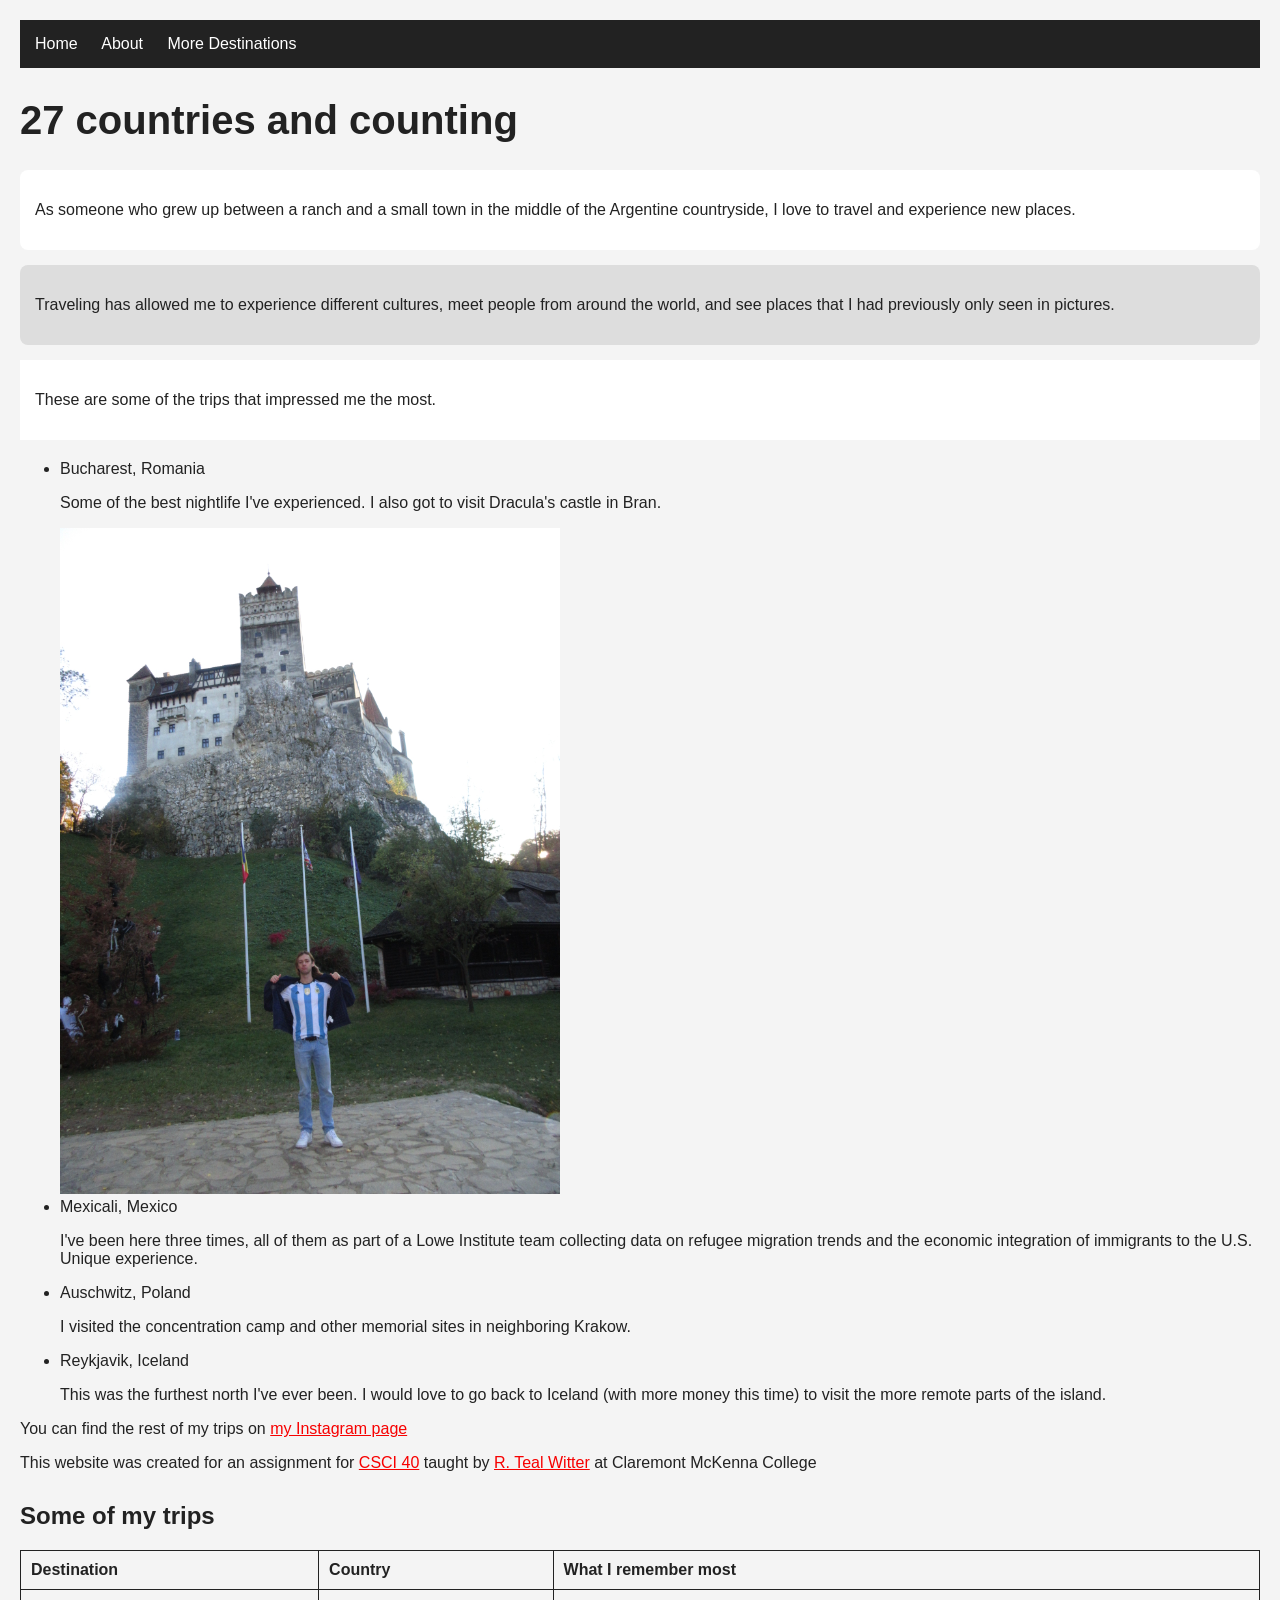
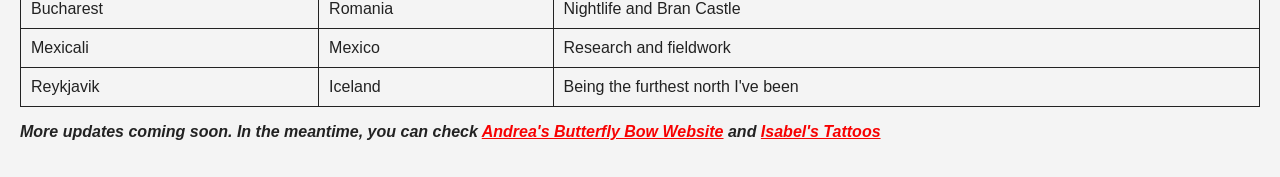
<file: index.html>
<!DOCTYPE html>
<html lang="en">
<head>
  <meta charset="utf-8">
  <title>Grego on tour</title>
<meta name="description" content="...">
<link rel="stylesheet" href="style.css">
<script async src="https://www.googletagmanager.com/gtag/js?id=G-4Y8VCCSVVR"></script>
    <script>
      window.dataLayer = window.dataLayer || [];
      function gtag(){dataLayer.push(arguments);}
      gtag('js', new Date());

      gtag('config', 'G-4Y8VCCSVVR');
    </script>
</head>
<body>
  <nav>
    <a href="index.html">Home</a>
    <a href="about.html">About</a>
    <a href="destinations.html">More Destinations</a>
  </nav>
  <h1>27 countries and counting</h1>
  <div class="intro">
    <p>
        As someone who grew up between a ranch and a small town in the middle of the Argentine countryside,
        I love to travel and experience new places.
    </p>
</div>
<div class="highlight">
    <p>
        Traveling has allowed me to experience different cultures, meet people from around the world,
        and see places that I had previously only seen in pictures.
    </p>
</div>
<div id="main-content">
    <p>
        These are some of the trips that impressed me the most.
    </p>
</div>
 <ul>
  <li>
    Bucharest, Romania
    <p>Some of the best nightlife I've experienced. I also got to visit Dracula's castle in Bran.</p>
    <img src="IMG_1622.JPG" alt="Author posing in front of Bran Castle in Bran, Romania">
  </li>
  <li>
    Mexicali, Mexico
    <p>I've been here three times, all of them as part of a Lowe Institute team collecting data on refugee migration trends and the economic integration of immigrants to the U.S. Unique experience.</p>
  </li>
  <li>
    Auschwitz, Poland
    <p>I visited the concentration camp and other memorial sites in neighboring Krakow.</p>
  </li>
  <li>
    Reykjavik, Iceland
    <p>This was the furthest north I've ever been. I would love to go back to Iceland (with more money this time) to visit the more remote parts of the island.</p>
  </li>
</ul>
  <p>You can find the rest of my trips on <a href="https://www.instagram.com/gregogaravaglia_/">my Instagram page</a> </p>
  <p>This website was created for an assignment for <a href="https://csci40.rtealwitter.com/">CSCI 40</a> taught by <a href="https://www.rtealwitter.com/">R. Teal Witter</a> at Claremont McKenna College
  </p>
  <h2>Some of my trips</h2>

<table>
    <tr>
        <th>Destination</th>
        <th>Country</th>
        <th>What I remember most</th>
    </tr>
    <tr>
        <td>Bucharest</td>
        <td>Romania</td>
        <td>Nightlife and Bran Castle</td>
    </tr>
    <tr>
        <td>Mexicali</td>
        <td>Mexico</td>
        <td>Research and fieldwork</td>
    </tr>
    <tr>
        <td>Reykjavik</td>
        <td>Iceland</td>
        <td>Being the furthest north I've been</td>
    </tr>
</table>
<p>
    <span class="special-text">More updates coming soon. In the meantime, you can check <a href="https://andrea-marie-pua.github.io/lab-homepage/">Andrea's Butterfly Bow Website</a> and <a href="https://ivanessaguerrero.github.io/lab-homepage/">Isabel's Tattoos</a>
    </span>
</p>
</body>
</html>
</file>
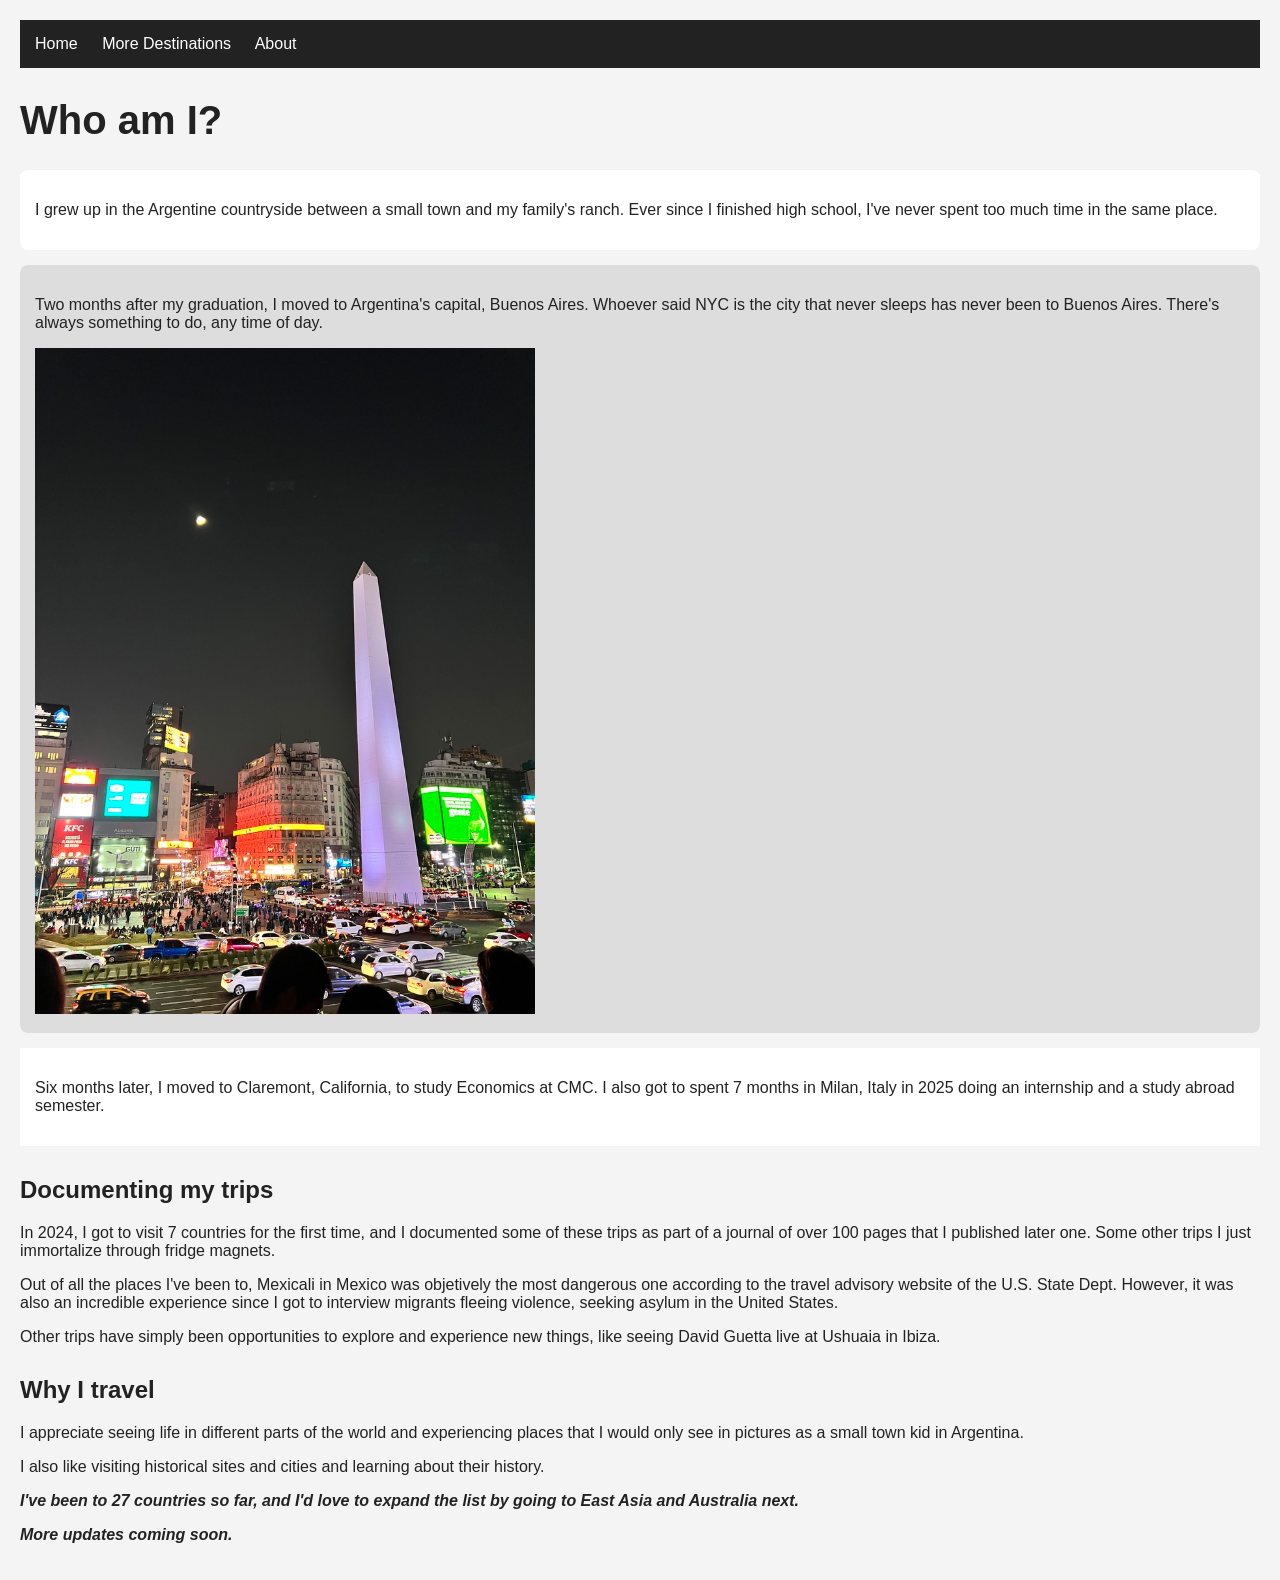
<file: about.html>
<!DOCTYPE html>
<html lang="en">
<head>
    <meta charset="utf-8">
    <title>Grego on tour: about me</title>
    <meta name="description" content="Learn more about the author and his background and interest in traveling.">
    <link rel="stylesheet" href="style.css">
    <script async src="https://www.googletagmanager.com/gtag/js?id=G-4Y8VCCSVVR"></script>
    <script>
      window.dataLayer = window.dataLayer || [];
      function gtag(){dataLayer.push(arguments);}
      gtag('js', new Date());

      gtag('config', 'G-4Y8VCCSVVR');
    </script>
</head>
<body>
    <nav>
        <a href="index.html">Home</a>
        <a href="destinations.html">More Destinations</a>
        <a href="about.html">About</a>
    </nav>
    <h1>Who am I?</h1>
    <div class="intro">
        <p>I grew up in the Argentine countryside between a small town and my family's ranch. Ever since I finished high school, I've never spent too much time in the same place.
        </p>
    </div>
    <div class="highlight">
        <p>Two months after my graduation, I moved to Argentina's capital, Buenos Aires. Whoever said NYC is the city that never sleeps has never been to Buenos Aires. There's always something to do, any time of day.
        </p>
    <img src="buenosaires.jpeg" alt="The Obelisco of Buenos Aires in the middle of the widest avenue in the world, the 9 de Julio Avenue, with billboards and LED screens on the surrounding screens.">
    </div>
    <div id="main-content">
        <p>
            Six months later, I moved to Claremont, California, to study Economics at CMC. I also got to spent 7 months in Milan, Italy in 2025 doing an internship and a study abroad semester.
        </p>
    </div>
    <h2>Documenting my trips</h2>
    <p>
        In 2024, I got to visit 7 countries for the first time, and I documented some of these trips as part of a journal of over 100 pages that I published later one. Some other trips I just immortalize through fridge magnets. 
    </p>
    <p>
        Out of all the places I've been to, Mexicali in Mexico was objetively the most dangerous one according to the travel advisory website of the U.S. State Dept. However, it was also an incredible experience since I got to interview migrants fleeing violence, seeking asylum in the United States.
    </p>
    <p>
        Other trips have simply been opportunities to explore and experience new things, like seeing David Guetta live at Ushuaia in Ibiza.
    </p>
    <h2>Why I travel</h2>
    <p>
        I appreciate seeing life in different parts of the world and experiencing places that I would only see in pictures as a small town kid in Argentina.
    </p>
    <p>
        I also like visiting historical sites and cities and learning about their history.
    </p>
    <p>
        <span class="special-text">I've been to 27 countries so far, and I'd love to expand the list by going to East Asia and Australia next.</span>
    </p>
    <p>
    <span class="special-text">More updates coming soon.</span>
</p>
</body>
</html>
</file>
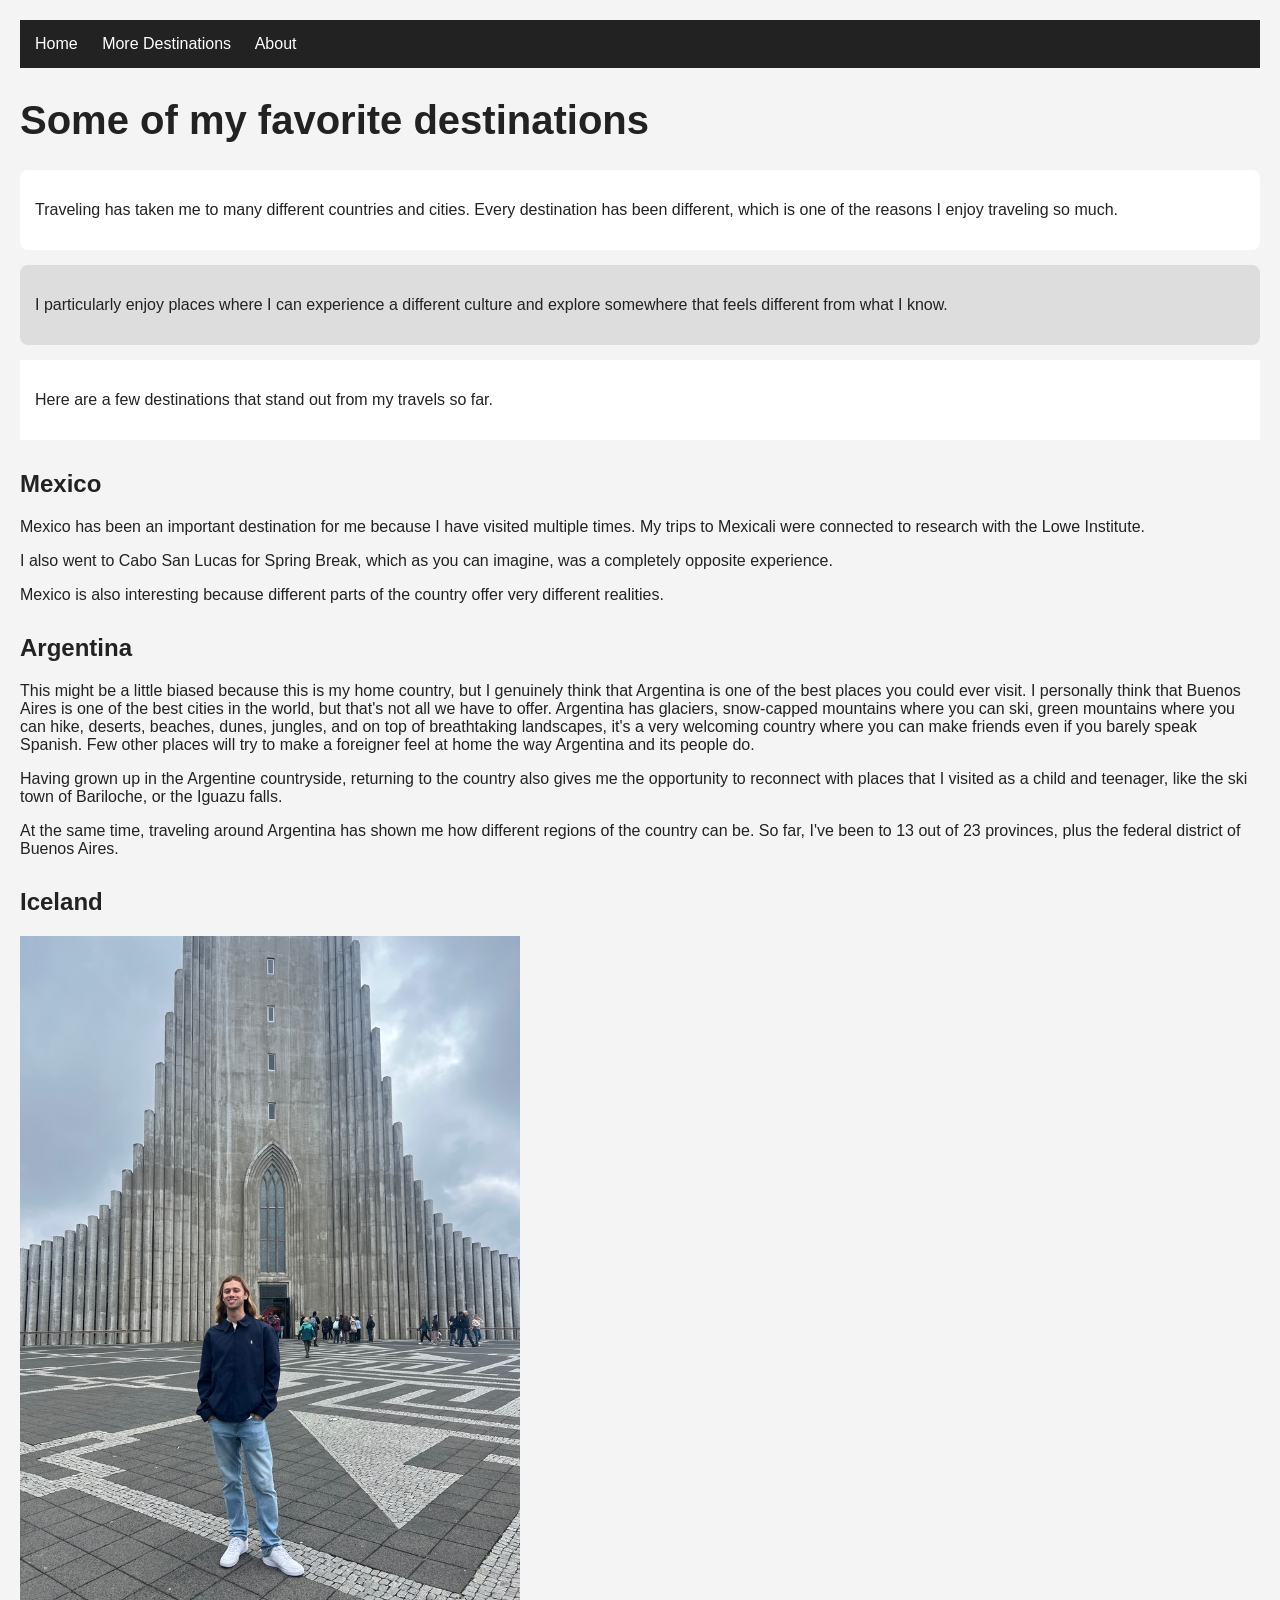
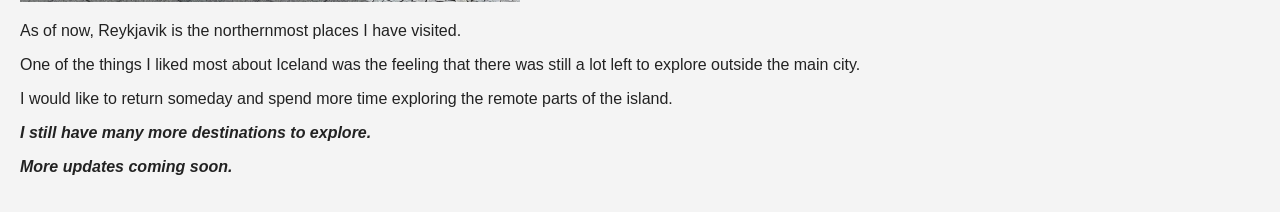
<file: destinations.html>
<!DOCTYPE html>
<html lang="en">
<head>
    <meta charset="utf-8">
    <title>Grego on tour: more destinations</title>
    <meta name="description" content="A collection of Grego's favorite travel destinations and experiences.">
    <link rel="stylesheet" href="style.css">
    <script async src="https://www.googletagmanager.com/gtag/js?id=G-4Y8VCCSVVR"></script>
    <script>
      window.dataLayer = window.dataLayer || [];
      function gtag(){dataLayer.push(arguments);}
      gtag('js', new Date());

      gtag('config', 'G-4Y8VCCSVVR');
    </script>
</head>

<body>

    <nav>
        <a href="index.html">Home</a>
        <a href="destinations.html">More Destinations</a>
        <a href="about.html">About</a>
    </nav>

    <h1>Some of my favorite destinations</h1>

    <div class="intro">
        <p>
            Traveling has taken me to many different countries and cities. Every destination has been different,
            which is one of the reasons I enjoy traveling so much.
        </p>
    </div>

    <div class="highlight">
        <p>
            I particularly enjoy places where I can experience a different culture and explore somewhere
            that feels different from what I know.
        </p>
    </div>

    <div id="main-content">
        <p>
            Here are a few destinations that stand out from my travels so far.
        </p>
    </div>

    <h2>Mexico</h2>
    <p>
        Mexico has been an important destination for me because I have visited multiple times.
        My trips to Mexicali were connected to research with the Lowe Institute.
    </p>
    <p>
        I also went to Cabo San Lucas for Spring Break, which as you can imagine, was a completely opposite experience.
    </p>
    <p>
        Mexico is also interesting because different parts of the country offer very different realities.
    </p>
    <h2>Argentina</h2>
    <p>
        This might be a little biased because this is my home country, but I genuinely think that Argentina is one of the best places you could ever visit. I personally think that Buenos Aires is one of the best cities in the world, but that's not all we have to offer. 
        Argentina has glaciers, snow-capped mountains where you can ski, green mountains where you can hike, deserts, beaches, dunes, jungles, and on top of breathtaking landscapes, it's a very welcoming country where you can make friends even if you barely speak Spanish. Few other places will try to make a foreigner feel at home the way Argentina and its people do.
    </p>
    <p>
        Having grown up in the Argentine countryside, returning to the country also gives me the opportunity to
        reconnect with places that I visited as a child and teenager, like the ski town of Bariloche, or the Iguazu falls.
    </p>
    <p>
        At the same time, traveling around Argentina has shown me how different regions of the
        country can be. So far, I've been to 13 out of 23 provinces, plus the federal district of Buenos Aires.
    </p>
    <h2>Iceland</h2>
    <img src="iceland.jpeg" alt="Author in Reykjavik, Iceland, standing in front of the iconic Hallgrimskirkja church">
    <p>
        As of now, Reykjavik is the northernmost places I have visited.
    </p>
    <p>
        One of the things I liked most about Iceland was the feeling that there was still a lot
        left to explore outside the main city. 
    </p>
    <p>
        I would like to return someday and spend more time exploring the remote parts of the island.
    </p>
    <p>
        <span class="special-text">I still have many more destinations to explore.</span>
    </p>
    <p>
    <span class="special-text">More updates coming soon.</span>
</p>
</body>
</html>
</file>
<file: style.css>
.intro {
    background-color: white;
    padding: 15px;
    margin-bottom: 15px;
}
.highlight {
    background-color: #dddddd;
    padding: 15px;
    margin-bottom: 15px;
}
.special-text {
    font-weight: bold;
    font-style: italic;
}
#main-content {
    background-color: white;
    padding: 15px;
    margin-bottom: 20px;
}
body {
    font-family: Arial, sans-serif;
    margin: 0;
    padding: 20px;
    background-color: #f4f4f4;
    color: #222222;
}

nav {
    background-color: #222222;
    padding: 15px;
    margin-bottom: 30px;
}

nav a {
    color: white;
    margin-right: 20px;
    text-decoration: none;
}

nav a:hover {
    background-color: #4a7dc9;
    padding: 5px;
}

a {
    color: rgb(247, 1, 1);
}

a:hover {
    background-color: #4a7dc9;
}

h1 {
    font-size: 40px;
}

h2 {
    margin-top: 30px;
}

.intro {
    background-color: white;
    padding: 15px;
    margin-bottom: 15px;
    border-radius: 8px;
}

.highlight {
    background-color: #dddddd;
    padding: 15px;
    margin-bottom: 15px;
    border-radius: 8px;
}

.special-text {
    font-weight: bold;
    font-style: italic;
}

#main-content {
    background-color: white;
    padding: 15px;
    margin-bottom: 20px;
}

img {
    max-width: 500px;
    width: 100%;
    height: auto;
}

table {
    border-collapse: collapse;
    width: 100%;
    margin-top: 20px;
}

th, td {
    border: 1px solid #222222;
    padding: 10px;
    text-align: left;
}

th {
    font-weight: bold;
}

@media (max-width: 600px) {
    body {
        font-size: 14px;
        padding: 10px;
    }

    h1 {
        font-size: 28px;
    }

    nav a {
        display: block;
        margin-bottom: 10px;
    }
}
</file>
